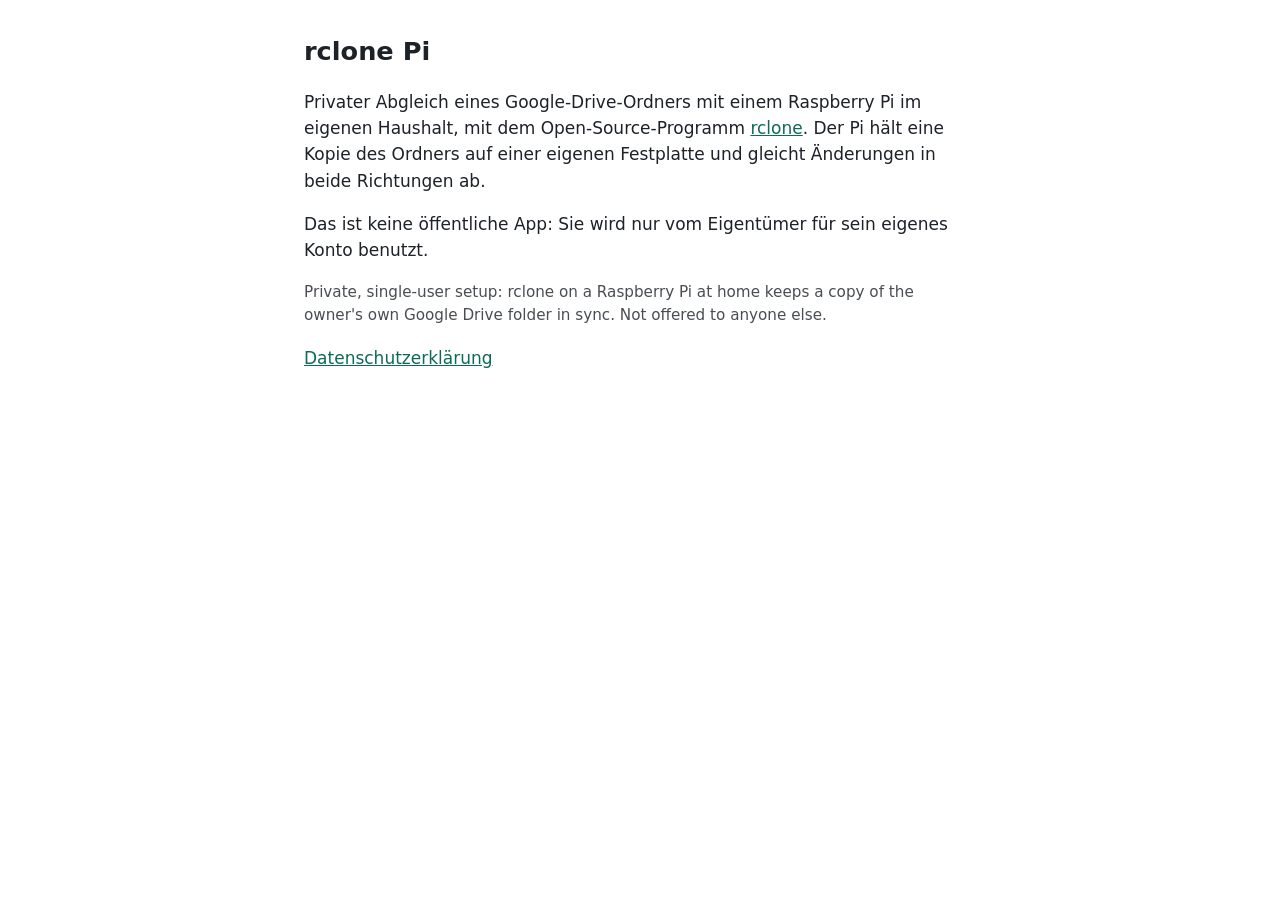
<file: index.html>
<!doctype html>
<html lang="de">
<head>
  <meta charset="utf-8">
  <meta name="viewport" content="width=device-width, initial-scale=1">
  <title>rclone Pi</title>
  <meta name="description" content="Privater Abgleich eines Google-Drive-Ordners mit einem Raspberry Pi im eigenen Haushalt (rclone).">
  <link rel="stylesheet" href="stil.css">
</head>
<body>
  <main>
    <h1>rclone Pi</h1>
    <p>Privater Abgleich eines Google-Drive-Ordners mit einem Raspberry Pi im eigenen Haushalt, mit dem
    Open-Source-Programm <a href="https://rclone.org/">rclone</a>. Der Pi hält eine Kopie des Ordners auf
    einer eigenen Festplatte und gleicht Änderungen in beide Richtungen ab.</p>
    <p>Das ist keine öffentliche App: Sie wird nur vom Eigentümer für sein eigenes Konto benutzt.</p>
    <p lang="en">Private, single-user setup: rclone on a Raspberry Pi at home keeps a copy of the owner's own
    Google Drive folder in sync. Not offered to anyone else.</p>
    <p><a href="datenschutz.html">Datenschutzerklärung</a></p>
  </main>
</body>
</html>
</file>
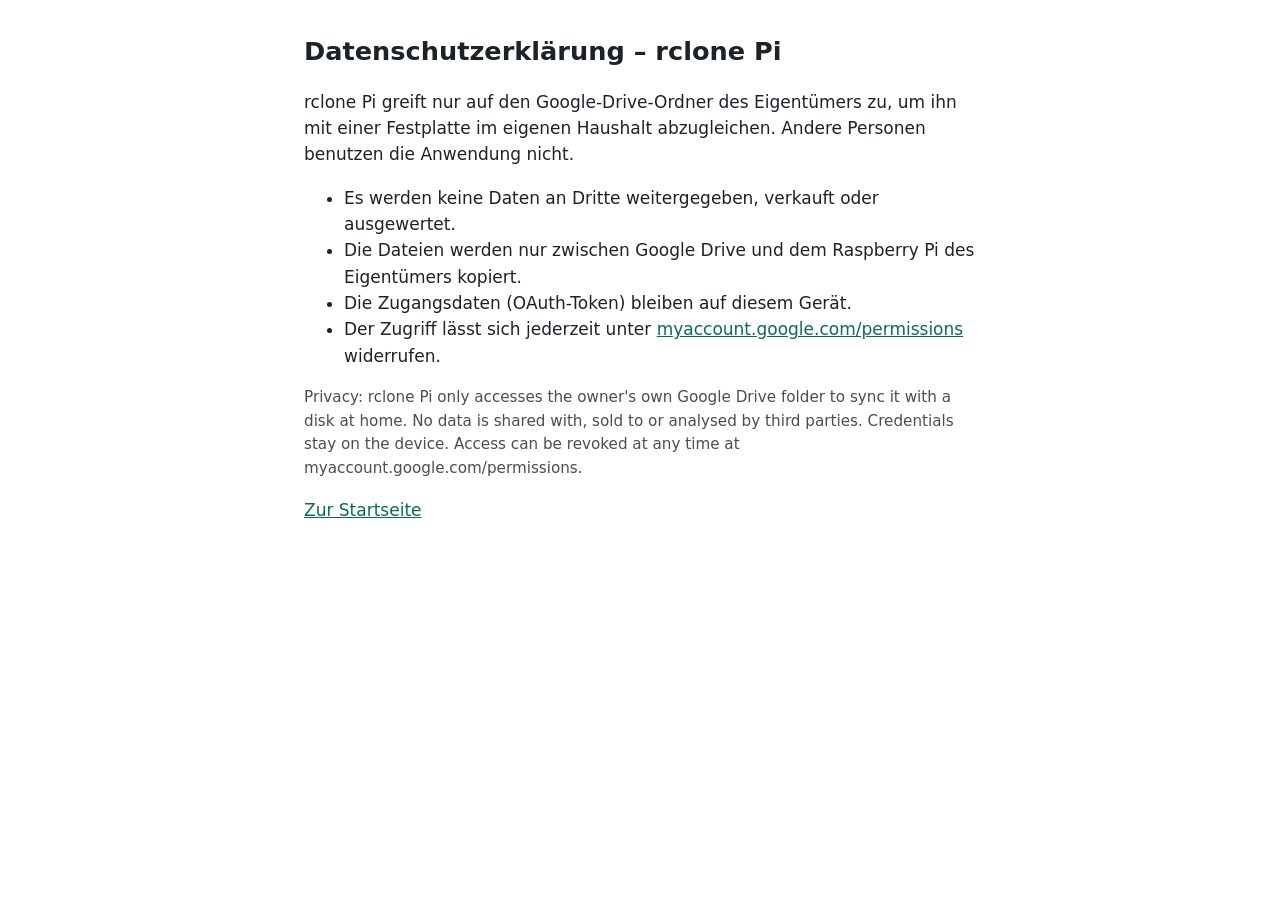
<file: datenschutz.html>
<!doctype html>
<html lang="de">
<head>
  <meta charset="utf-8">
  <meta name="viewport" content="width=device-width, initial-scale=1">
  <title>Datenschutz – rclone Pi</title>
  <link rel="stylesheet" href="stil.css">
</head>
<body>
  <main>
    <h1>Datenschutzerklärung – rclone Pi</h1>
    <p>rclone Pi greift nur auf den Google-Drive-Ordner des Eigentümers zu, um ihn mit einer Festplatte im
    eigenen Haushalt abzugleichen. Andere Personen benutzen die Anwendung nicht.</p>
    <ul>
      <li>Es werden keine Daten an Dritte weitergegeben, verkauft oder ausgewertet.</li>
      <li>Die Dateien werden nur zwischen Google Drive und dem Raspberry Pi des Eigentümers kopiert.</li>
      <li>Die Zugangsdaten (OAuth-Token) bleiben auf diesem Gerät.</li>
      <li>Der Zugriff lässt sich jederzeit unter
        <a href="https://myaccount.google.com/permissions">myaccount.google.com/permissions</a> widerrufen.</li>
    </ul>
    <p lang="en">Privacy: rclone Pi only accesses the owner's own Google Drive folder to sync it with a disk at
    home. No data is shared with, sold to or analysed by third parties. Credentials stay on the device. Access
    can be revoked at any time at myaccount.google.com/permissions.</p>
    <p><a href="./">Zur Startseite</a></p>
  </main>
</body>
</html>
</file>
<file: stil.css>
:root { color-scheme: light dark; --text: #1d2228; --grund: #ffffff; --akzent: #0b6b57; }
@media (prefers-color-scheme: dark) { :root { --text: #e6ebf2; --grund: #12161c; --akzent: #4cc2a4; } }
body { margin: 0; background: var(--grund); color: var(--text); font: 17px/1.55 system-ui, sans-serif; }
main { max-width: 42rem; margin: 0 auto; padding: 32px 16px; }
h1 { font-size: 1.6rem; margin: 0 0 16px; }
a { color: var(--akzent); }
p[lang="en"] { opacity: 0.8; font-size: 0.95rem; }
</file>
